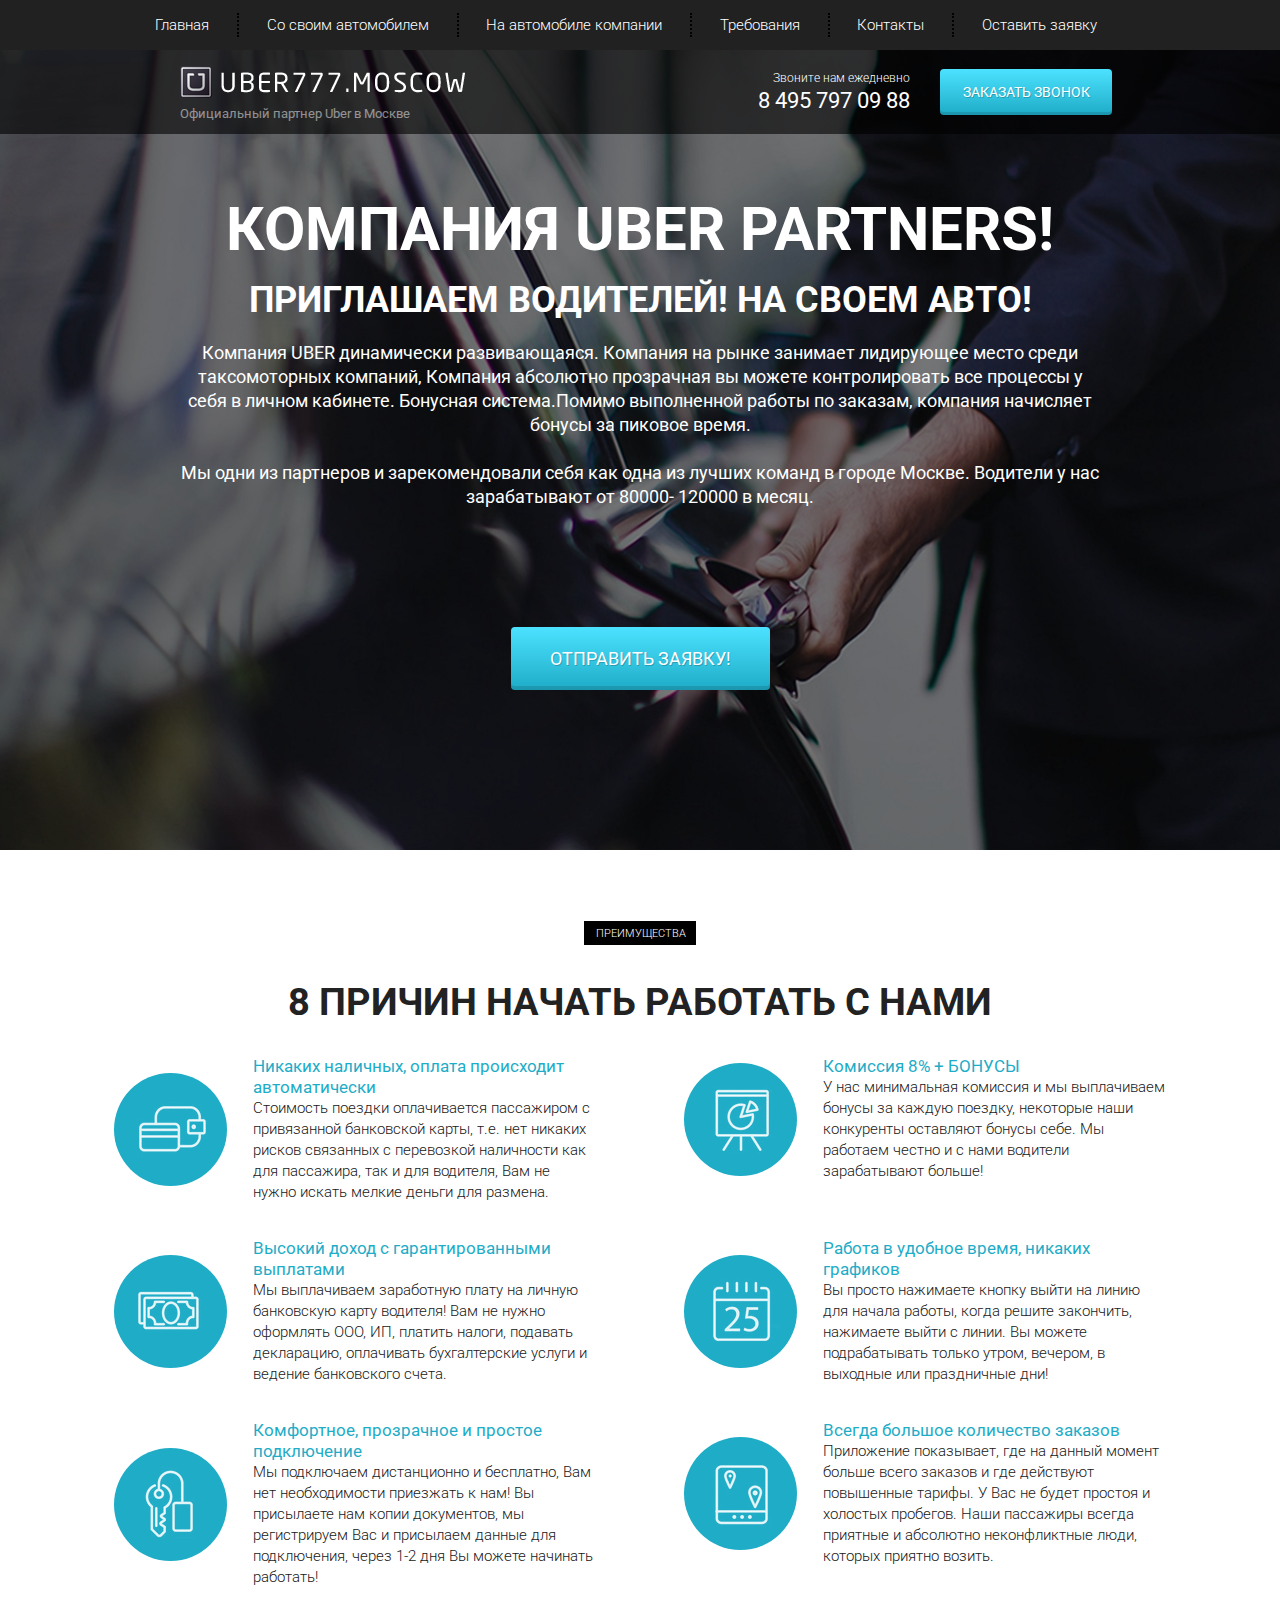
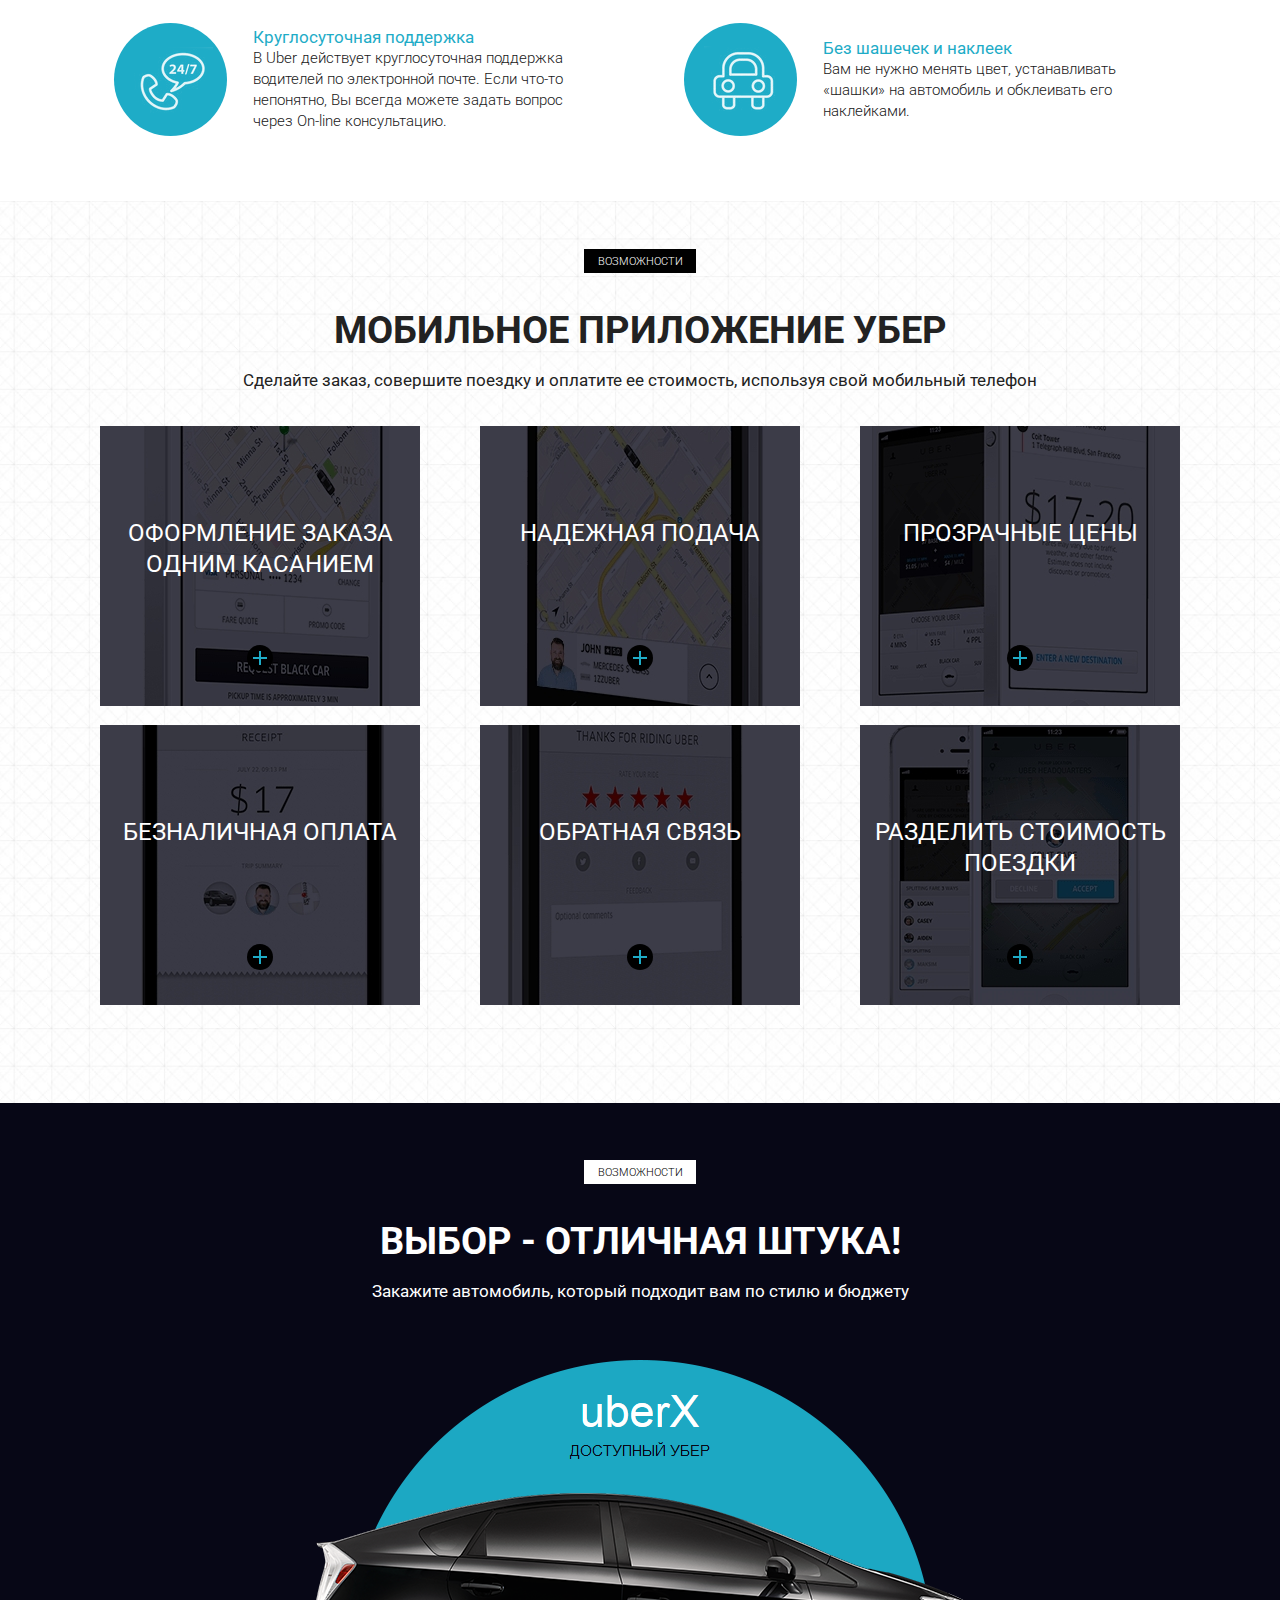
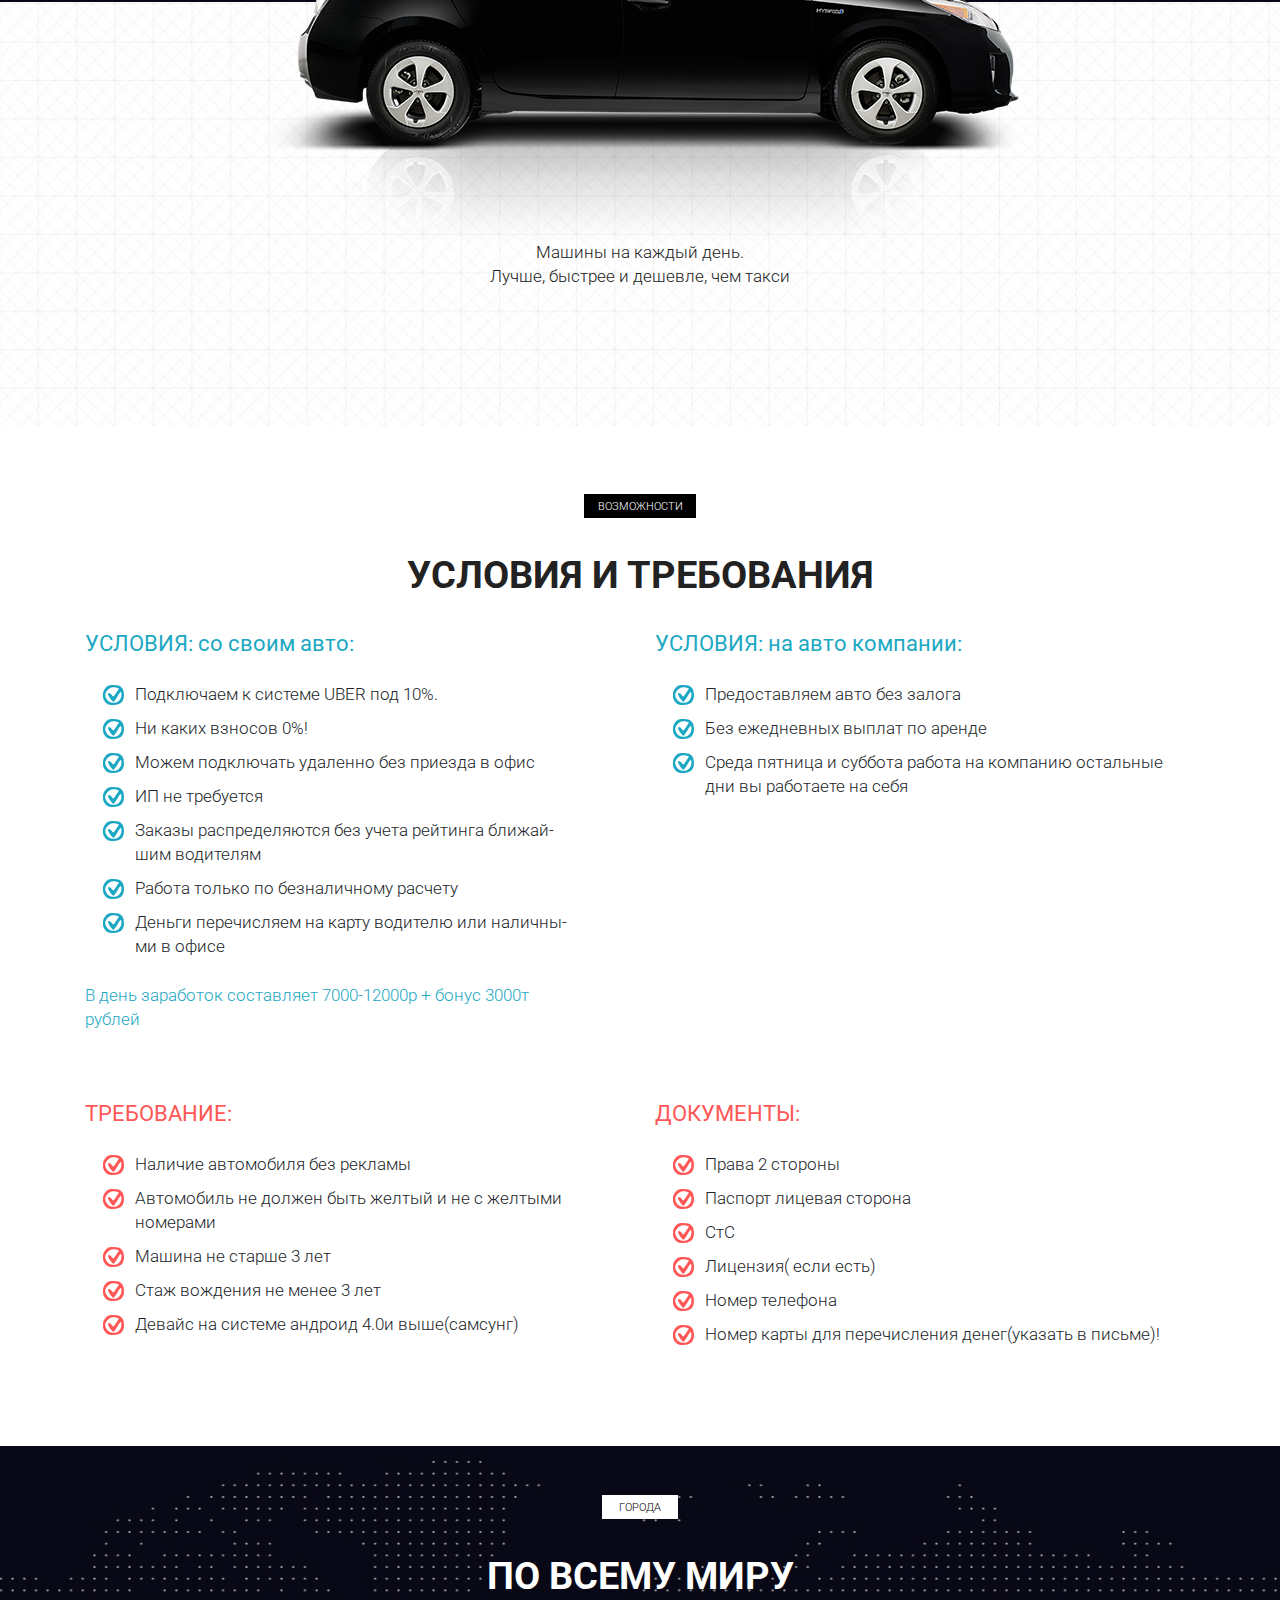
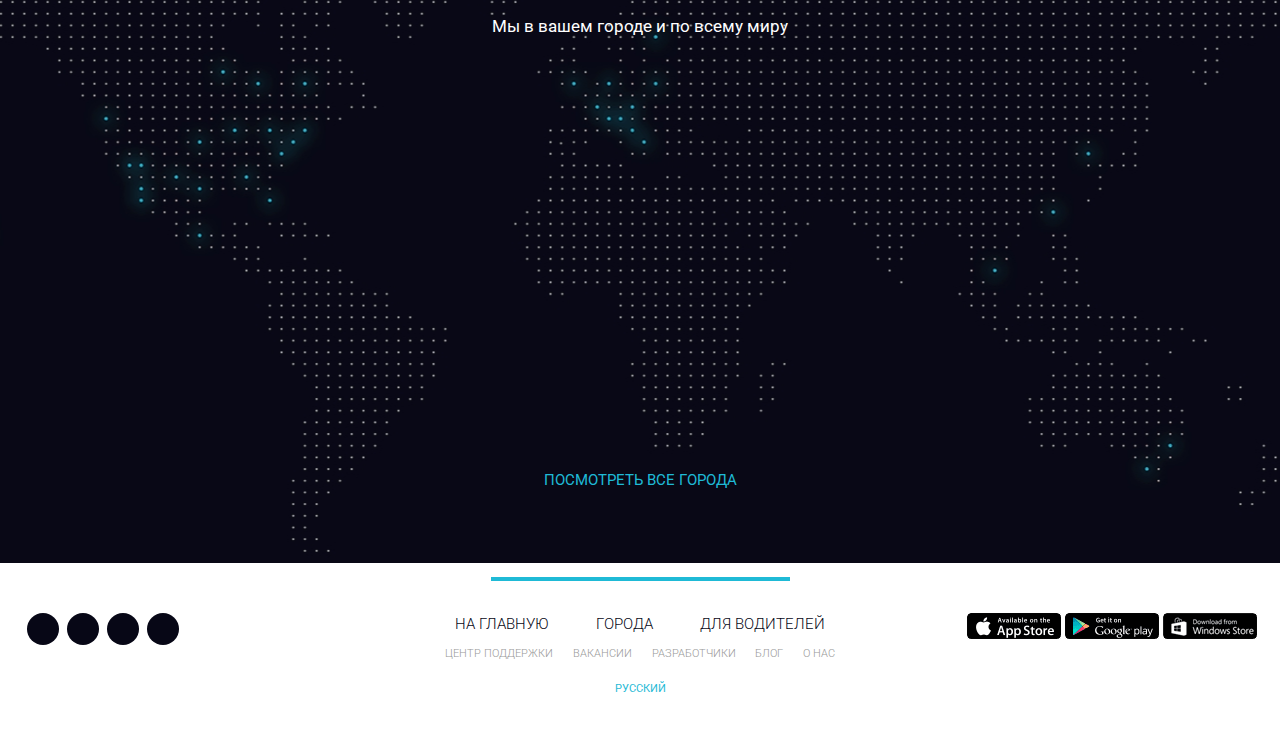
<file: pages/uber/index.html>
<!DOCTYPE html>
<html lang="ru">
<head>
    <meta charset="UTF-8">
    <meta name="viewport" content="width=device-width, initial-scale=1.0">
    <meta http-equiv="X-UA-Compatible" content="ie=edge">
    <title>Uber</title>
    <link rel="shortcut icon" href="icons/favicon.ico" type="image/x-icon">
    <link href="https://fonts.googleapis.com/css?family=Roboto:300,400,700&amp;subset=cyrillic-ext" rel="stylesheet">
    <link rel="stylesheet" href="css/bootstrap-reboot.min.css">
    <link rel="stylesheet" href="css/bootstrap-grid.min.css">
    <link rel="stylesheet" href="https://use.fontawesome.com/releases/v5.8.2/css/all.css" integrity="sha384-oS3vJWv+0UjzBfQzYUhtDYW+Pj2yciDJxpsK1OYPAYjqT085Qq/1cq5FLXAZQ7Ay" crossorigin="anonymous">
    <link rel="stylesheet" href="css/style.min.css">
</head>
<body>
    <header>
        <nav>
            <div class="container">
                <ul class="menu">
                    <li class="menu_item"><a href="#" class="menu_link">Главная</a></li>
                    <li class="menu_item"><a href="#require" class="menu_link">Со своим автомобилем</a></li>
                    <li class="menu_item"><a href="#require" class="menu_link">На автомобиле компании</a></li>
                    <li class="menu_item"><a href="#" class="menu_link">Требования</a></li>
                    <li class="menu_item"><a href="#" class="menu_link">Контакты</a></li>
                    <li class="menu_item"><a href="#" class="menu_link">Оставить заявку</a></li>
                </ul>
            </div>
            <div class="hamburger">
                <span></span>
                <span></span>
                <span></span>
            </div>
        </nav>
        <div class="subheader">
            <div class="container">
                <div class="row">
                    <div class="col-6 col-md-4 offset-md-1">
                        <a href="#" class="subheader_logo"><img src="icons/logo.png" alt="logo"></a>
                        <div class="subheader_official">Официальный партнер Uber в Москве</div>
                    </div>
    
                    <div class="xs-hidden col-md-3 offset-md-1 col-xl-2 offset-xl-2">
                        <div class="subheader_call">Звоните нам ежедневно</div>
                        <a href="tel:84957970988" class="subheader_phone">8 495 797 09 88</a>
                    </div>
    
                    <div class="col-6 col-md-3">
                        <a href="tel:84957970988" class="xs-visible subheader_phone">8 495 797 09 88</a>
                        <button class="subheader_btn">заказать звонок</button>
                    </div>
                </div>
            </div>
        </div>
    </header>

    <section class="promo">
        <div class="container">
            <div class="row">
                <div class="col-md-12 offset-md-0 col-lg-10 offset-lg-1">
                    <h1 class="promo_header">КОМПАНИЯ UBER PARTNERS!</h1>
                    <h2 class="promo_subheader">ПРИГЛАШАЕМ ВОДИТЕЛЕЙ! НА СВОЕМ АВТО!</h2>
                    <div class="promo_descr">
                        Компания UBER  динамически развивающаяся. Компания на рынке занимает лидирующее место среди
                        таксомоторных компаний, Компания абсолютно прозрачная вы можете контролировать все процессы у себя в личном кабинете. Бонуcная система.Помимо выполненной работы по заказам, компания начисляет бонусы за
                        пиковое время.
                        <br><br>
                        Мы одни из партнеров и зарекомендовали себя как одна из лучших команд в городе Москве.  Водители у нас
                        зарабатывают от 80000- 120000 в месяц.
                    </div>
                    <button class="promo_btn">ОТПРАВИТЬ ЗАЯВКУ!</button>
                </div>
            </div>
        </div>
    </section>

    <section class="reasons">
        <div class="container">
            <div class="label">преимущества</div>
            <h2 class="title">8 причин начать работать с нами</h2>
            <div class="row">
                <div class="col-md-6">
                    <div class="reasons_block">
                        <div class="reasons_round">
                            <img src="icons/reasons/reason_1.png" alt="reason">
                        </div>
                        <div class="reasons_descr">
                            <div class="reasons_subtitle">Никаких наличных, оплата происходит автоматически</div>
                            <div class="reasons_text">
                                Стоимость поездки оплачивается пассажиром с привязанной банковской карты, т.е. нет никаких рисков связанных с перевозкой наличности как для пассажира, так и для водителя, Вам не нужно искать мелкие деньги для размена.
                            </div>
                        </div>
                    </div>
                </div>
                <div class="col-md-6">
                    <div class="reasons_block">
                        <div class="reasons_round">
                            <img src="icons/reasons/reason_2.png" alt="reason">
                        </div>
                        <div class="reasons_descr">
                            <div class="reasons_subtitle">Комиссия 8% + БОНУСЫ</div>
                            <div class="reasons_text">
                                У нас минимальная комиссия и мы выплачиваем бонусы за каждую поездку, некоторые наши конкуренты оставляют бонусы себе. Мы работаем честно и с нами водители зарабатывают больше!
                            </div>
                        </div>
                    </div>
                </div>
                <div class="col-md-6">
                    <div class="reasons_block">
                        <div class="reasons_round">
                            <img src="icons/reasons/reason_3.png" alt="reason">
                        </div>
                        <div class="reasons_descr">
                            <div class="reasons_subtitle">Высокий доход с гарантированными выплатами</div>
                            <div class="reasons_text">
                                Мы выплачиваем заработную плату на личную банковскую карту водителя! Вам не нужно оформлять ООО, ИП, платить налоги, подавать декларацию, оплачивать бухгалтерские услуги и ведение банковского счета.
                            </div>
                        </div>
                    </div>
                </div>
                <div class="col-md-6">
                    <div class="reasons_block">
                        <div class="reasons_round">
                            <img src="icons/reasons/reason_4.png" alt="reason">
                        </div>
                        <div class="reasons_descr">
                            <div class="reasons_subtitle">Работа в удобное время, никаких графиков</div>
                            <div class="reasons_text">
                                Вы просто нажимаете кнопку выйти на линию для начала работы, когда решите закончить, нажимаете выйти с линии. Вы можете подрабатывать только утром, вечером, в выходные или праздничные дни!
                            </div>
                        </div>
                    </div>
                </div>
                <div class="col-md-6">
                    <div class="reasons_block">
                        <div class="reasons_round">
                            <img src="icons/reasons/reason_5.png" alt="reason">
                        </div>
                        <div class="reasons_descr">
                            <div class="reasons_subtitle">Комфортное, прозрачное и простое подключение</div>
                            <div class="reasons_text">
                                Мы подключаем дистанционно и бесплатно, Вам нет необходимости приезжать к нам! Вы присылаете нам копии документов, мы регистрируем Вас и присылаем данные для подключения, через 1-2 дня Вы можете начинать работать!
                            </div>
                        </div>
                    </div>
                </div>
                <div class="col-md-6">
                    <div class="reasons_block">
                        <div class="reasons_round">
                            <img src="icons/reasons/reason_6.png" alt="reason">
                        </div>
                        <div class="reasons_descr">
                            <div class="reasons_subtitle">Всегда большое количество заказов</div>
                            <div class="reasons_text">
                                Приложение показывает, где на данный момент больше всего заказов и где действуют повышенные тарифы. У Вас не будет простоя и холостых пробегов. Наши пассажиры всегда приятные и абсолютно неконфликтные люди, которых приятно возить.
                            </div>
                        </div>
                    </div>
                </div>
                <div class="col-md-6">
                    <div class="reasons_block">
                        <div class="reasons_round">
                            <img src="icons/reasons/reason_7.png" alt="reason">
                        </div>
                        <div class="reasons_descr">
                            <div class="reasons_subtitle">Круглосуточная поддержка</div>
                            <div class="reasons_text">
                                В Uber действует круглосуточная поддержка водителей по электронной почте. Если что-то непонятно, Вы всегда можете задать вопрос через On-line консультацию.
                            </div>
                        </div>
                    </div>
                </div>
                <div class="col-md-6">
                    <div class="reasons_block">
                        <div class="reasons_round">
                            <img src="icons/reasons/reason_8.png" alt="reason">
                        </div>
                        <div class="reasons_descr">
                            <div class="reasons_subtitle">Без шашечек и наклеек</div>
                            <div class="reasons_text">
                                Вам не нужно менять цвет, устанавливать «шашки» на автомобиль и обклеивать его наклейками.
                            </div>
                        </div>
                    </div>
                </div>
            </div>
        </div>
    </section>

    <section class="mobile">
        <div class="container">
            <div class="label">возможности</div>
            <h2 class="title">мобильное приложение убер</h2>
            <div class="subtitle">Сделайте заказ, совершите поездку и оплатите ее стоимость, используя свой мобильный телефон</div>

            <div class="row">
                <div class="col-md-6 col-lg-4">
                    <div class="mobile_item mobile_item_1">
                        <div class="mobile_item_subtitle">
                            оформление заказа одним касанием
                        </div>
                        <div class="mobile_item_plus"></div>
                    </div>
                </div>
                <div class="col-md-6 col-lg-4">
                    <div class="mobile_item mobile_item_2">
                        <div class="mobile_item_subtitle">
                            надежная подача
                        </div>
                        <div class="mobile_item_plus"></div>
                    </div>
                </div>
                <div class="col-md-6 col-lg-4">
                    <div class="mobile_item mobile_item_3">
                        <div class="mobile_item_subtitle">
                            прозрачные цены
                        </div>
                        <div class="mobile_item_plus"></div>
                    </div>
                </div>
                <div class="col-md-6 col-lg-4">
                    <div class="mobile_item mobile_item_4">
                        <div class="mobile_item_subtitle">
                            безналичная оплата
                        </div>
                        <div class="mobile_item_plus"></div>
                    </div>
                </div>
                <div class="col-md-6 col-lg-4">
                    <div class="mobile_item mobile_item_5">
                        <div class="mobile_item_subtitle">
                            обратная связь
                        </div>
                        <div class="mobile_item_plus"></div>
                    </div>
                </div>
                <div class="col-md-6 col-lg-4">
                    <div class="mobile_item mobile_item_6">
                        <div class="mobile_item_subtitle">
                            разделить стоимость поездки
                        </div>
                        <div class="mobile_item_plus"></div>
                    </div>
                </div>
            </div>
        </div>
    </section>

    <section class="choice">
        <div class="container">
            <div class="black"></div>
            <div class="label label_white">возможности</div>
            <h2 class="title title_white hidden-320">Выбор - отличная штука!</h2>
            <div class="subtitle subtitle_white hidden-320">Закажите автомобиль, который подходит вам по стилю и бюджету</div>

            <img src="img/car.png" alt="uber car" class="choice_img">
            <div class="choice_descr">
                Машины на каждый день.<br>
                Лучше, быстрее и дешевле, чем такси
            </div>
        </div>
    </section>

    <section class="require" id="require">
        <div class="container">
            <div class="label">возможности</div>
            <h2 class="title">условия и требования</h2>
        <div class="row">
            <div class="col-md-6">
                <div class="require_block">
                    <div class="require_title">
                        УСЛОВИЯ: со своим авто:
                    </div>
                    <ul class="require_list">
                        <li>Подключаем к системе UBER  под 10%.</li>
                        <li>
                            Ни каких взносов  0%!
                        </li>
                        <li>
                            Можем подключать удаленно без приезда в офис
                        </li>
                        <li>
                            ИП не требуется
                        </li>
                        <li>
                            Заказы распределяются без учета рейтинга ближай-<br>шим водителям
                        </li>
                        <li>
                            Работа только по безналичному расчету
                        </li>
                        <li>
                            Деньги перечисляем на карту водителю или наличны-<br>ми в офисе
                        </li>
                    </ul>
                    <div class="require_descr">
                        В день заработок составляет 7000-12000р + бонус 3000т<br> рублей
                    </div>
                </div>
            </div>
            <div class="col-md-6">
                <div class="require_block">
                    <div class="require_title">
                        УСЛОВИЯ: на авто компании:
                    </div>
                    <ul class="require_list">
                        <li>
                            Предоставляем авто без залога
                        </li>
                        <li>
                            Без ежедневных выплат по аренде
                        </li>
                        <li>
                            Среда пятница и суббота работа на компанию остальные дни вы работаете на себя
                        </li>
                    </ul>
                </div>
            </div>
            <div class="col-md-6">
                <div class="require_block require_block_nmb warning">
                    <div class="require_title">
                        ТРЕБОВАНИЕ:
                    </div>
                    <ul class="require_list">
                        <li>
                            Наличие автомобиля без рекламы
                        </li>
                        <li>
                            Автомобиль не должен быть желтый и не с желтыми номерами
                        </li>
                        <li>
                            Машина не старше 3 лет
                        </li>
                        <li>
                            Стаж вождения не менее 3 лет
                        </li>
                        <li>
                            Девайс на системе андроид 4.0и выше(самсунг)
                        </li>
                    </ul>
                </div>
            </div>
            <div class="col-md-6">
                <div class="require_block require_block_nmb warning">
                    <div class="require_title">
                        ДОКУМЕНТЫ:
                    </div>
                    <ul class="require_list">
                        <li>
                            Права 2 стороны
                        </li>
                        <li>
                            Паспорт лицевая сторона
                        </li>
                        <li>
                            СтС
                        </li>
                        <li>
                            Лицензия( если есть)
                        </li>
                        <li>
                            Номер телефона
                        </li>
                        <li>
                            Номер карты для перечисления денег(указать в письме)!
                        </li>
                    </ul>
                </div>
            </div>
        </div>
        </div>
    </section>

    <section class="world">
        <div class="container">
            <div class="label label_white label_min">города</div>
            <h2 class="title title_white">По всему миру</h2>
            <div class="subtitle subtitle_white">Мы в вашем городе и по всему миру</div>

            <a href="#" class="world_link">посмотреть все города</a>
        </div>
    </section>

    <footer>
        <div class="footer_divider"></div>
        <div class="footer_wrapper">

            <div>
                <div class="footer_social">
                    <a href="#" class="footer_social_item">
                        <i class="fab fa-facebook-f"></i>
                    </a>
                    <a href="#" class="footer_social_item">
                        <i class="fab fa-twitter"></i>
                    </a>
                    <a href="#" class="footer_social_item">
                        <i class="fab fa-linkedin"></i>
                    </a>
                    <a href="#" class="footer_social_item">
                        <i class="fab fa-instagram"></i>
                    </a>
                </div>
            </div>
            <div>
                <div class="footer_links">
                    <div class="footer_links_main">
                        <a href="#">на главную</a>
                        <a href="#">города</a>
                        <a href="#">для водителей</a>
                    </div>
                    <div class="footer_links_sub">
                        <a href="#">центр поддержки</a>
                        <a href="#">вакансии</a>
                        <a href="#">разработчики</a>
                        <a href="#">блог</a>
                        <a href="#">о нас</a>
                    </div>
                    <a href="#" class="footer_links_lang">Русский</a>
                </div>
            </div>
            <div>
                <div class="footer_mobile">
                    <a href="#">
                        <img src="img/app_store.png" alt="App Store">
                    </a>
                    <a href="#">
                        <img src="img/google_play.png" alt="Google play">
                    </a>
                    <a href="#">
                        <img src="img/windows_store.png" alt="Windows store">
                    </a>
                </div>
            </div>
        </div>
    </footer>

    <script src="js/script.js"></script>
</body>
</html>
</file>
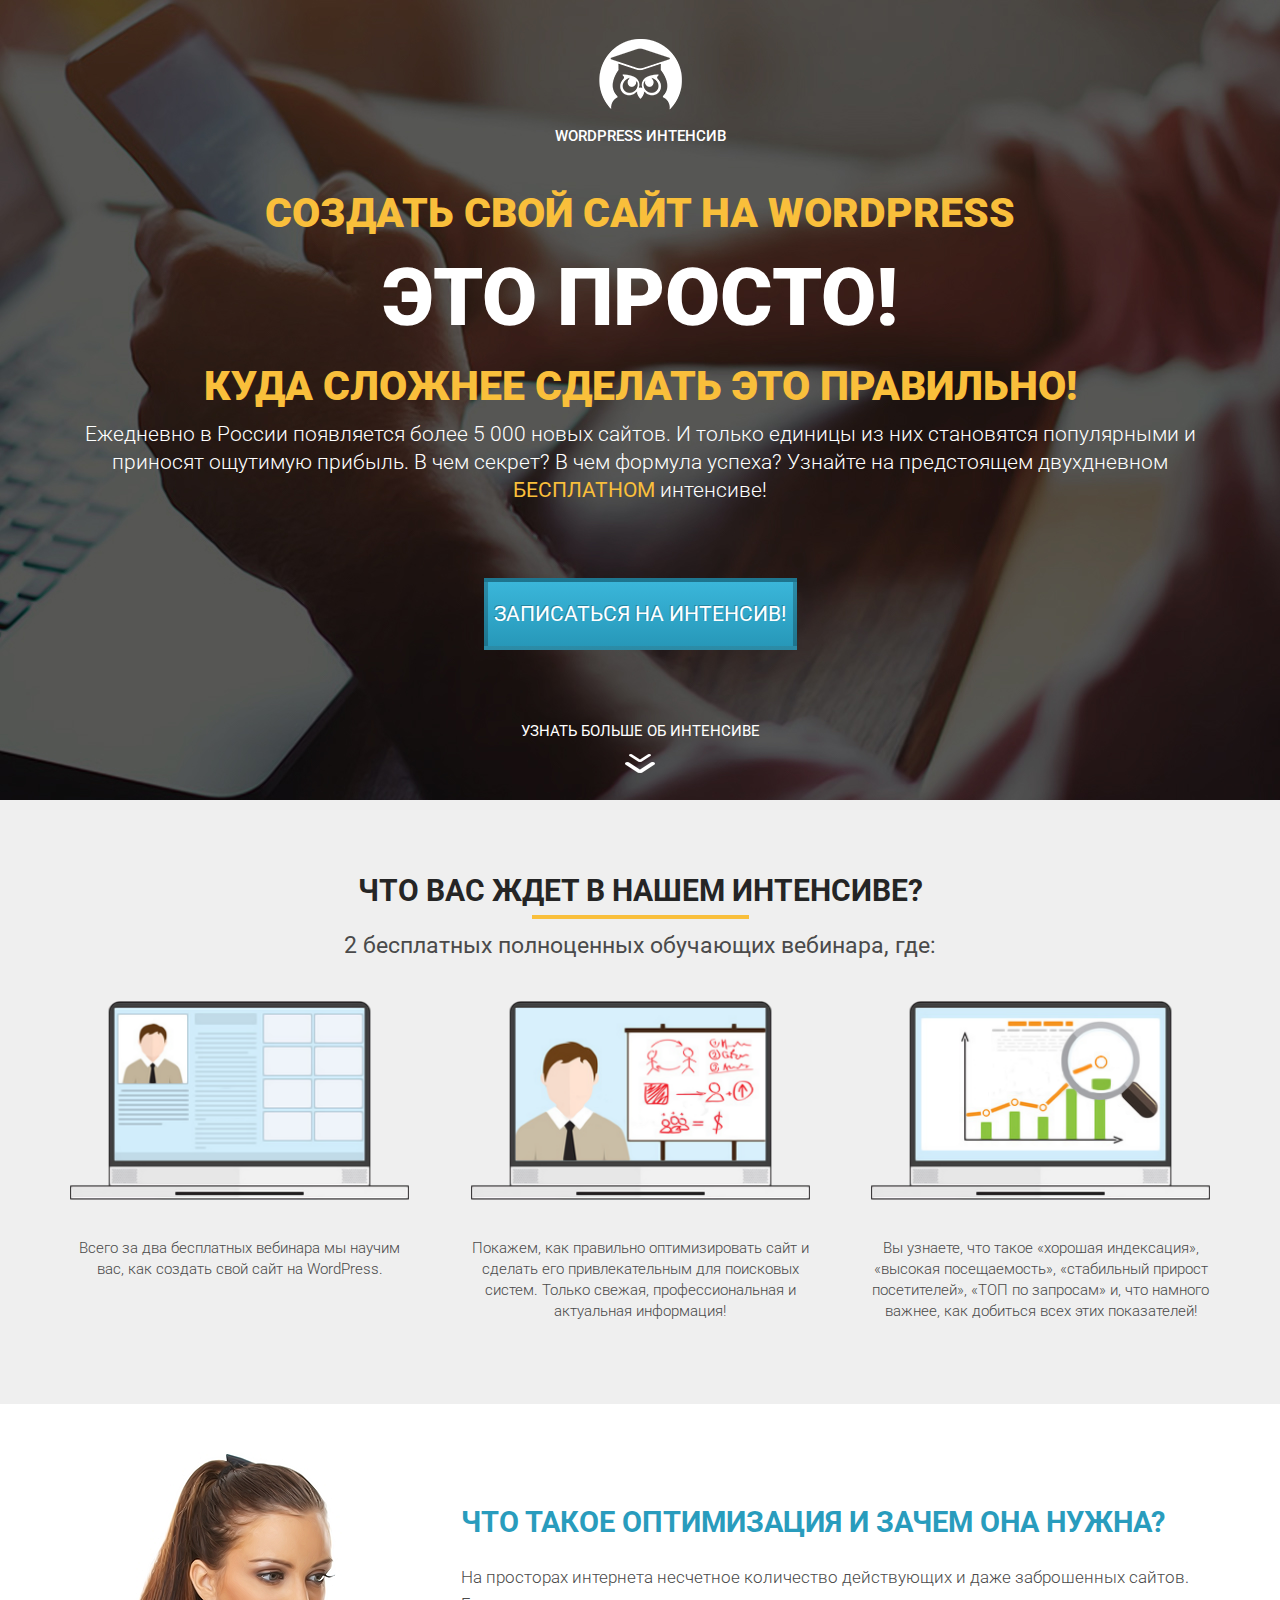
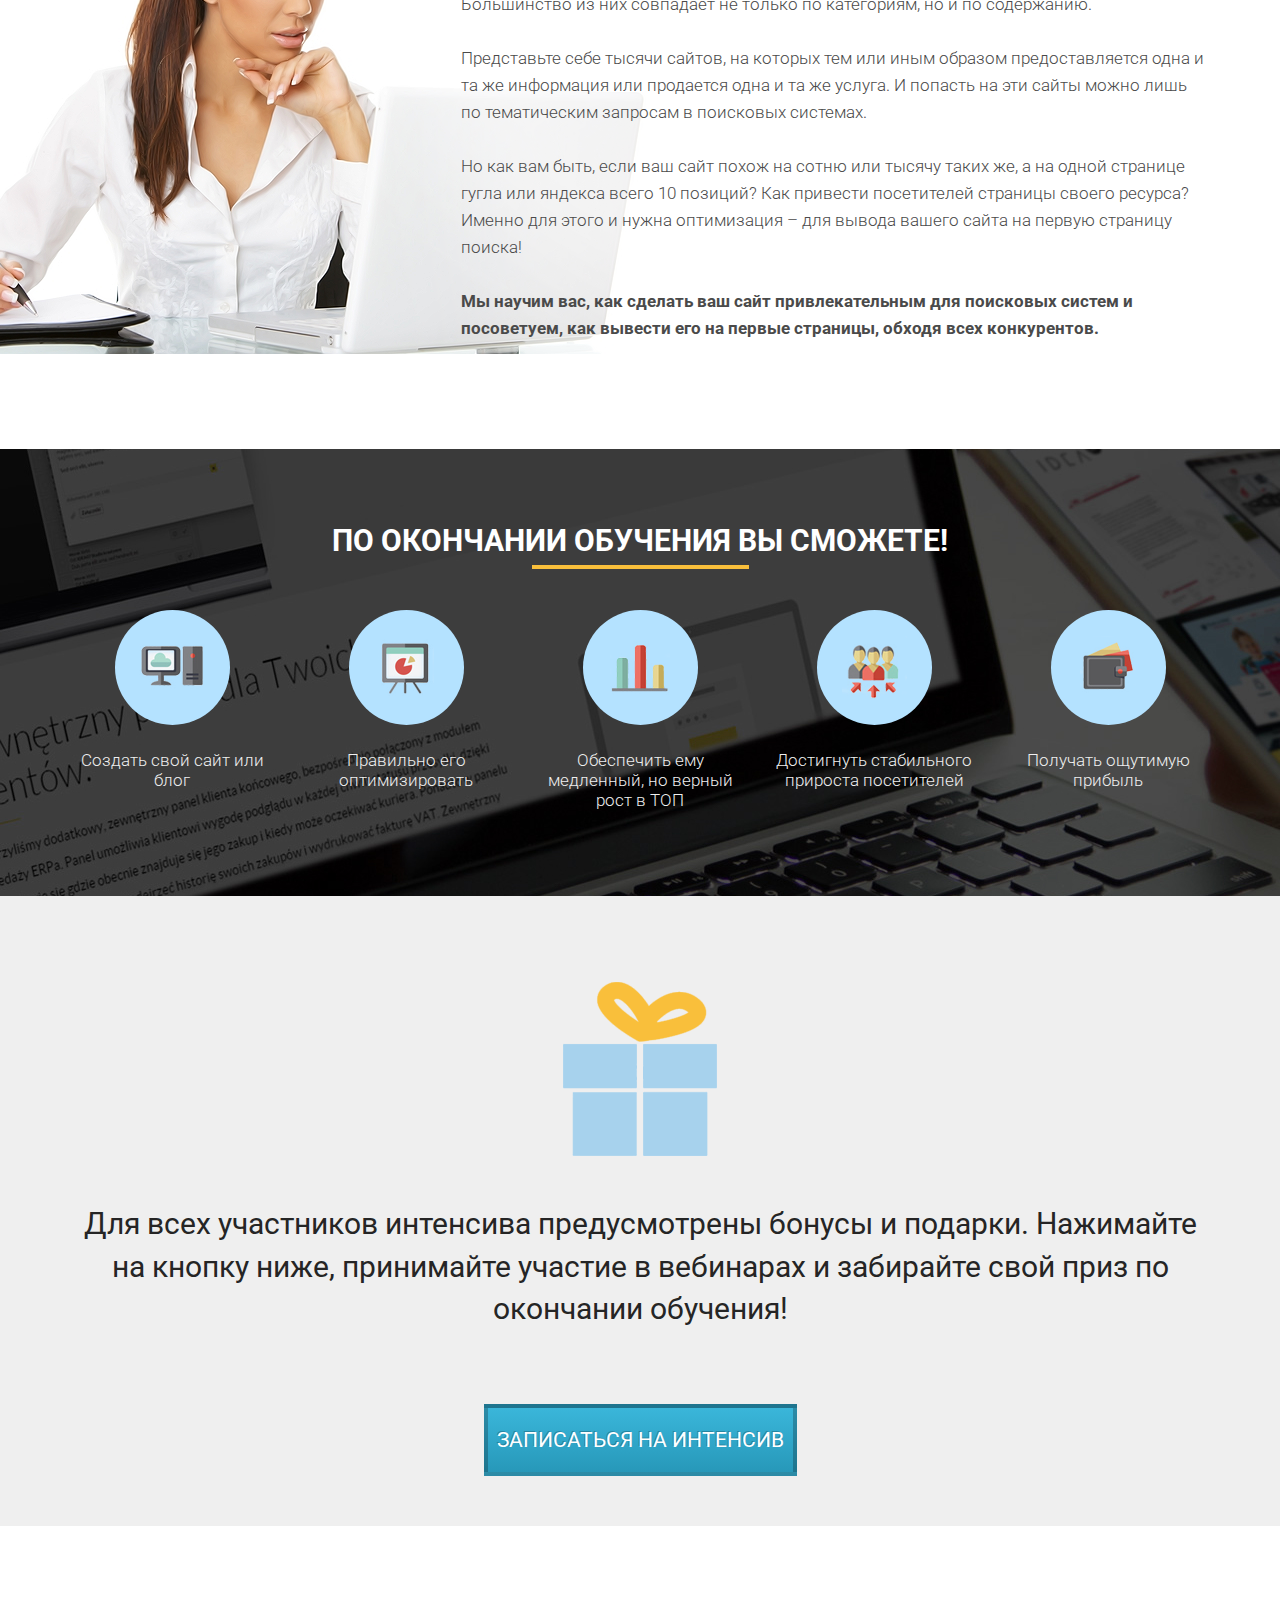
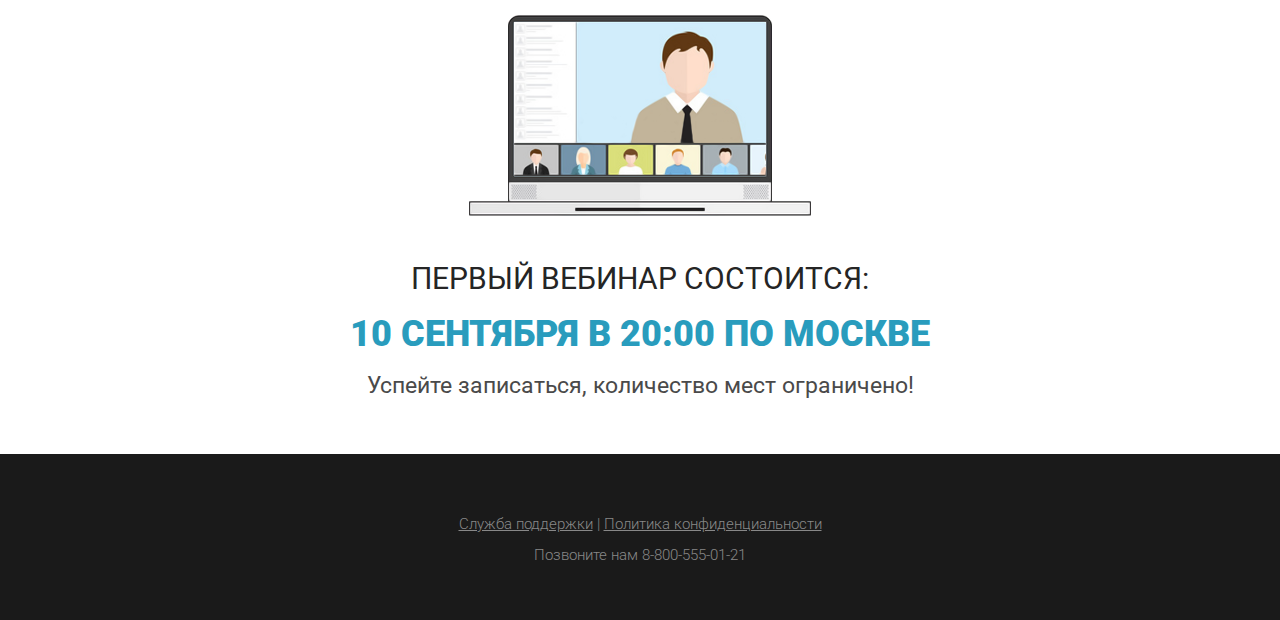
<file: pages/wordpress/index.html>
<!DOCTYPE html>
<html lang="ru">
<head>
  <meta charset="UTF-8">
  <meta name="viewport" content="width=device-width, initial-scale=1.0">
  <title>Wordpress интенсив</title>
  <link rel="stylesheet" href="css/normalize.css">
  <link rel="preconnect" href="https://fonts.gstatic.com">
  <link href="https://fonts.googleapis.com/css2?family=Roboto:wght@100;300;400;700;900&display=swap" rel="stylesheet">
  <link rel="stylesheet" href="css/style.css">
</head>
<body>
  <section class="promo">
    <div class="container">
      <div class="logo">
        <img src="icons/topicon.png" alt="logo" class="logo_img">
        <div class="logo_text">WordPress интенсив</div>
      </div>
      
      <h1 class="title">Создать свой сайт на WordPress </h1>
      <div class="simple">
      <h2 class="title_big">это просто!</h2>
      <div class="line"></div>
      </div>
      <h2 class="title">Куда сложнее сделать это правильно!</h2>

      <div class="promo_text">
        Ежедневно в России появляется более 5 000 новых сайтов.
И только единицы из них становятся популярными и приносят ощутимую прибыль. В чем секрет? В чем формула успеха? Узнайте на предстоящем двухдневном <span>БЕСПЛАТНОМ</span> интенсиве!

      </div>
      
      <button class="promo_btn">Записаться на интенсив!</button>

      <div class="more">
        <div class="more_text">Узнать больше об интенсиве</div>
        <img src="icons/more.png" alt="down" class="more_img">
      </div>
    </div>
  </section>

  <section class="waiting">
    <div class="container">
      <h2 class="waiting_header">Что вас ждет в нашем интенсиве?</h2>
      <div class="waiting_divider"></div>
      <div class="waiting_subheader">2 бесплатных полноценных обучающих вебинара, где:</div>

      <div class="waiting_wrapper">
        <div class="waiting_item">
          <img src="img/intensive1.png" alt="1" class="waiting_img">
          <div class="waiting_descr">Всего за два бесплатных вебинара мы научим вас, как создать свой сайт на WordPress. </div>
        </div>
        <div class="waiting_item">
          <img src="img/intensive2.png" alt="2" class="waiting_img">
          <div class="waiting_descr">Покажем, как правильно оптимизировать сайт и сделать его привлекательным для поисковых систем. Только свежая, профессиональная и 
            актуальная информация!</div>
        </div>
        <div class="waiting_item">
          <img src="img/intensive3.png" alt="3" class="waiting_img">
          <div class="waiting_descr">Вы узнаете, что такое «хорошая индексация»,
            «высокая посещаемость», «стабильный прирост посетителей», «ТОП по запросам» и, что намного важнее, как добиться всех этих показателей!</div>
        </div>
      </div>
    </div>
  </section>

  <section class="optimization">
    <div class="container">
      <h2 class="optimization_header">Что такое оптимизация и зачем она нужна?</h2>
      <div class="optimization_text">
        На просторах интернета несчетное количество действующих и даже заброшенных сайтов. Большинство из них совпадает не только по категориям, но и по содержанию. 
        <br><br>
        Представьте себе тысячи сайтов, на которых тем или иным образом предоставляется одна и та же информация или продается одна и та же услуга. И попасть на эти сайты можно лишь по тематическим запросам в поисковых системах. 
        <br><br>
        Но как вам быть, если ваш сайт похож на сотню или тысячу таких же, а на одной странице гугла или яндекса всего 10 позиций? Как привести посетителей страницы своего ресурса? Именно для этого и нужна оптимизация – для вывода вашего сайта на первую страницу поиска! 
        <br><br>
        <span>Мы научим вас, как сделать ваш сайт привлекательным для поисковых систем и посоветуем, как вывести его на первые страницы, обходя всех конкурентов.</span>
      </div>
      <img src="img/optimization.png" alt="" class="optimization_img">
    </div>
  </section>

  <section class="finish">
    <div class="container">
      <h2 class="finish_header">По окончании обучения Вы сможете!</h2>
      <div class="finish_divider"></div>

      <div class="finish_wrapper">
        <div class="finish_item">
          <div class="finish_round">
            <img src="icons/finish/fin1.png" alt="1" class="finish_icon">
          </div>
          <div class="finish_descr">Создать свой сайт или блог</div>
        </div>
        <div class="finish_item">
          <div class="finish_round">
            <img src="icons/finish/fin2.png" alt="2" class="finish_icon">
          </div>
          <div class="finish_descr">Правильно его оптимизировать</div>
        </div>
        <div class="finish_item">
          <div class="finish_round">
            <img src="icons/finish/fin3.png" alt="3" class="finish_icon">
          </div>
          <div class="finish_descr">Обеспечить ему медленный, но верный рост в ТОП</div>
        </div>
        <div class="finish_item">
          <div class="finish_round">
            <img src="icons/finish/fin4.png" alt="4" class="finish_icon">
          </div>
          <div class="finish_descr">Достигнуть стабильного прироста посетителей</div>
        </div>
        <div class="finish_item">
          <div class="finish_round">
            <img src="icons/finish/fin5.png" alt="5" class="finish_icon">
          </div>
          <div class="finish_descr">Получать ощутимую прибыль</div>
        </div>
      </div>
    </div>
  </section>

  <section class="gift">
    <div class="container">
      <img src="icons/gift.png" alt="gift" class="gift_icon">
      <div class="gift_text">
        Для всех участников интенсива предусмотрены бонусы и подарки. Нажимайте на кнопку ниже, принимайте участие в вебинарах и забирайте свой приз по окончании обучения!
      </div>
      <button class="promo_btn">Записаться на интенсив</button>
    </div>
  </section>

  <section class="webinar">
    <div class="container">
      <img src="img/first_webinar/webinar.png" alt="" class="web_img">
      <div class="webinar_first">Первый вебинар состоится:</div>
      <div class="webinar_time">10 сентября в 20:00 по Москве</div>
      <div class="webinar_text">Успейте записаться, количество мест ограничено!</div>
    </div>
  </section>

  <footer>
    <div class="container">
      <div class="footer_links">
        <a href="">Служба поддержки</a> <span>|</span> <a href="">Политика конфиденциальности</a>
      </div>
      <div class="footer_phone">Позвоните нам 8-800-555-01-21</div>
    </div>
  </footer>

</body>
</html>
</file>
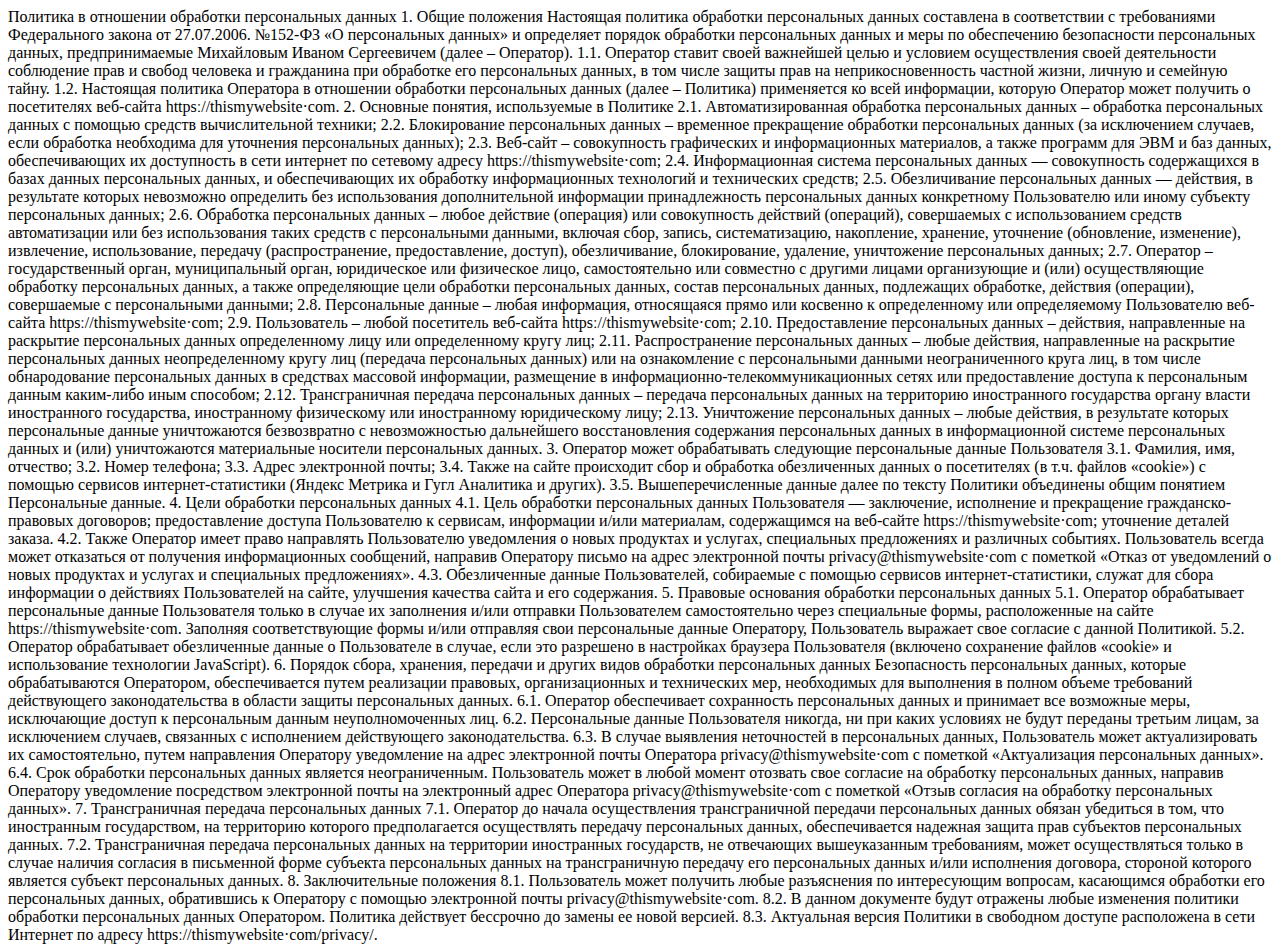
<file: policy.html>
<!DOCTYPE html><html lang="en"><head><meta charset="UTF-8"><meta name="viewport" content="width=device-width,initial-scale=1"><title>Policy</title></head><body>Политика в отношении обработки персональных данных 1. Общие положения Настоящая политика обработки персональных данных составлена в соответствии с требованиями Федерального закона от 27.07.2006. №152-ФЗ «О персональных данных» и определяет порядок обработки персональных данных и меры по обеспечению безопасности персональных данных, предпринимаемые Михайловым Иваном Сергеевичем (далее – Оператор). 1.1. Оператор ставит своей важнейшей целью и условием осуществления своей деятельности соблюдение прав и свобод человека и гражданина при обработке его персональных данных, в том числе защиты прав на неприкосновенность частной жизни, личную и семейную тайну. 1.2. Настоящая политика Оператора в отношении обработки персональных данных (далее – Политика) применяется ко всей информации, которую Оператор может получить о посетителях веб-сайта httpsː//thismywebsite·com. 2. Основные понятия, используемые в Политике 2.1. Автоматизированная обработка персональных данных – обработка персональных данных с помощью средств вычислительной техники; 2.2. Блокирование персональных данных – временное прекращение обработки персональных данных (за исключением случаев, если обработка необходима для уточнения персональных данных); 2.3. Веб-сайт – совокупность графических и информационных материалов, а также программ для ЭВМ и баз данных, обеспечивающих их доступность в сети интернет по сетевому адресу httpsː//thismywebsite·com; 2.4. Информационная система персональных данных — совокупность содержащихся в базах данных персональных данных, и обеспечивающих их обработку информационных технологий и технических средств; 2.5. Обезличивание персональных данных — действия, в результате которых невозможно определить без использования дополнительной информации принадлежность персональных данных конкретному Пользователю или иному субъекту персональных данных; 2.6. Обработка персональных данных – любое действие (операция) или совокупность действий (операций), совершаемых с использованием средств автоматизации или без использования таких средств с персональными данными, включая сбор, запись, систематизацию, накопление, хранение, уточнение (обновление, изменение), извлечение, использование, передачу (распространение, предоставление, доступ), обезличивание, блокирование, удаление, уничтожение персональных данных; 2.7. Оператор – государственный орган, муниципальный орган, юридическое или физическое лицо, самостоятельно или совместно с другими лицами организующие и (или) осуществляющие обработку персональных данных, а также определяющие цели обработки персональных данных, состав персональных данных, подлежащих обработке, действия (операции), совершаемые с персональными данными; 2.8. Персональные данные – любая информация, относящаяся прямо или косвенно к определенному или определяемому Пользователю веб-сайта httpsː//thismywebsite·com; 2.9. Пользователь – любой посетитель веб-сайта httpsː//thismywebsite·com; 2.10. Предоставление персональных данных – действия, направленные на раскрытие персональных данных определенному лицу или определенному кругу лиц; 2.11. Распространение персональных данных – любые действия, направленные на раскрытие персональных данных неопределенному кругу лиц (передача персональных данных) или на ознакомление с персональными данными неограниченного круга лиц, в том числе обнародование персональных данных в средствах массовой информации, размещение в информационно-телекоммуникационных сетях или предоставление доступа к персональным данным каким-либо иным способом; 2.12. Трансграничная передача персональных данных – передача персональных данных на территорию иностранного государства органу власти иностранного государства, иностранному физическому или иностранному юридическому лицу; 2.13. Уничтожение персональных данных – любые действия, в результате которых персональные данные уничтожаются безвозвратно с невозможностью дальнейшего восстановления содержания персональных данных в информационной системе персональных данных и (или) уничтожаются материальные носители персональных данных. 3. Оператор может обрабатывать следующие персональные данные Пользователя 3.1. Фамилия, имя, отчество; 3.2. Номер телефона; 3.3. Адрес электронной почты; 3.4. Также на сайте происходит сбор и обработка обезличенных данных о посетителях (в т.ч. файлов «cookie») с помощью сервисов интернет-статистики (Яндекс Метрика и Гугл Аналитика и других). 3.5. Вышеперечисленные данные далее по тексту Политики объединены общим понятием Персональные данные. 4. Цели обработки персональных данных 4.1. Цель обработки персональных данных Пользователя — заключение, исполнение и прекращение гражданско-правовых договоров; предоставление доступа Пользователю к сервисам, информации и/или материалам, содержащимся на веб-сайте httpsː//thismywebsite·com; уточнение деталей заказа. 4.2. Также Оператор имеет право направлять Пользователю уведомления о новых продуктах и услугах, специальных предложениях и различных событиях. Пользователь всегда может отказаться от получения информационных сообщений, направив Оператору письмо на адрес электронной почты privacy@thismywebsite·com с пометкой «Отказ от уведомлений о новых продуктах и услугах и специальных предложениях». 4.3. Обезличенные данные Пользователей, собираемые с помощью сервисов интернет-статистики, служат для сбора информации о действиях Пользователей на сайте, улучшения качества сайта и его содержания. 5. Правовые основания обработки персональных данных 5.1. Оператор обрабатывает персональные данные Пользователя только в случае их заполнения и/или отправки Пользователем самостоятельно через специальные формы, расположенные на сайте httpsː//thismywebsite·com. Заполняя соответствующие формы и/или отправляя свои персональные данные Оператору, Пользователь выражает свое согласие с данной Политикой. 5.2. Оператор обрабатывает обезличенные данные о Пользователе в случае, если это разрешено в настройках браузера Пользователя (включено сохранение файлов «cookie» и использование технологии JavaScript). 6. Порядок сбора, хранения, передачи и других видов обработки персональных данных Безопасность персональных данных, которые обрабатываются Оператором, обеспечивается путем реализации правовых, организационных и технических мер, необходимых для выполнения в полном объеме требований действующего законодательства в области защиты персональных данных. 6.1. Оператор обеспечивает сохранность персональных данных и принимает все возможные меры, исключающие доступ к персональным данным неуполномоченных лиц. 6.2. Персональные данные Пользователя никогда, ни при каких условиях не будут переданы третьим лицам, за исключением случаев, связанных с исполнением действующего законодательства. 6.3. В случае выявления неточностей в персональных данных, Пользователь может актуализировать их самостоятельно, путем направления Оператору уведомление на адрес электронной почты Оператора privacy@thismywebsite·com с пометкой «Актуализация персональных данных». 6.4. Срок обработки персональных данных является неограниченным. Пользователь может в любой момент отозвать свое согласие на обработку персональных данных, направив Оператору уведомление посредством электронной почты на электронный адрес Оператора privacy@thismywebsite·com с пометкой «Отзыв согласия на обработку персональных данных». 7. Трансграничная передача персональных данных 7.1. Оператор до начала осуществления трансграничной передачи персональных данных обязан убедиться в том, что иностранным государством, на территорию которого предполагается осуществлять передачу персональных данных, обеспечивается надежная защита прав субъектов персональных данных. 7.2. Трансграничная передача персональных данных на территории иностранных государств, не отвечающих вышеуказанным требованиям, может осуществляться только в случае наличия согласия в письменной форме субъекта персональных данных на трансграничную передачу его персональных данных и/или исполнения договора, стороной которого является субъект персональных данных. 8. Заключительные положения 8.1. Пользователь может получить любые разъяснения по интересующим вопросам, касающимся обработки его персональных данных, обратившись к Оператору с помощью электронной почты privacy@thismywebsite·com. 8.2. В данном документе будут отражены любые изменения политики обработки персональных данных Оператором. Политика действует бессрочно до замены ее новой версией. 8.3. Актуальная версия Политики в свободном доступе расположена в сети Интернет по адресу httpsː//thismywebsite·com/privacy/.</body></html>
</file>
<file: pages/wordpress/css/style.css>
* {
  box-sizing: border-box;
  margin: 0;
  padding: 0;
}

html {
  font-family: 'Roboto', sans-serif;
}

.container {
  width: 1140px;
  margin: 0 auto;
  position: relative;
}
.promo {
  height: 800px;
  background: url('../img/bg/bgtop.jpg') center center/cover no-repeat;
  padding: 39px 0 62px 0;
}

.logo .logo_img {
  display: block;
  margin: 0 auto;
}

.logo .logo_text {
    font-size: 15px;
    font-family: "Roboto";
    color: rgb(255, 255, 255);
    text-transform: uppercase;
    line-height: 1.6;
    text-align: center;
    font-weight: 500;
    margin-top: 14px;
}

h1 {
  margin-top: 53px;
}

h2.title {
  margin-top: 30px;
}

.title {
  font-size: 41px;
  font-weight: 900;
  color: rgb(249, 191, 59);
  text-transform: uppercase;
  line-height: 0.585;
  text-align: center;
}

.simple .title_big {
    font-size: 80px;
    font-weight: 900;
    color: rgb(255, 255, 255);
    text-transform: uppercase;
    text-align: center;
    margin-top: 21px;
}

.promo .promo_text {
  margin-top: 23px;
  font-size: 21px;
  font-weight: 300;
  color: rgb(255, 255, 255);
  line-height: 1.333;
  text-align: center;
  padding: 0 13px;
}

.promo .promo_text span {
  color: #f9bf3b;
  font-weight: 400;
}

.promo .promo_btn, .gift .promo_btn {
  display: block;
  margin: 0 auto;
  margin-top: 73px;
  width: 313px;
  height: 72px;
  box-shadow: inset 0 0 0 rgba(0, 0, 0, 0.18);
  border: 4px solid rgba(0, 0, 0, 0.23);
  background-image: linear-gradient(to top, #2798b9 0%, #3ab6da 100%);
  font-size: 21px;
  color: rgb(255, 255, 255);
  text-transform: uppercase;
  line-height: 24px;
  text-align: center;
  text-shadow: -0.707px -0.707px 0px rgba(0, 0, 0, 0.22);
  cursor: pointer;
  outline: none;
}

.more {
  margin-top: 73px;
}

.more .more_text {
    font-size: 15px;
    font-weight: 400;
    color: rgb(255, 255, 255);
    text-transform: uppercase;
    text-align: center;
}

.more .more_img {
  display: block;
  margin: 0 auto;
  margin-top: 13px;
}

.waiting {
  min-height: 604px;
  background-color: #efefef;
  padding: 85px 0 75px 0;
}

.waiting .waiting_header, .finish .finish_header {
  font-size: 30px;
  color: rgb(37, 37, 37);
  text-transform: uppercase;
  line-height: 0.4;
  text-align: center;
}

.finish .finish_header {
  color: #fff;
}

.waiting .waiting_divider, .finish .finish_divider{
  background-color: rgb(249, 191, 59);
  margin: 0 auto;
  width: 217px;
  height: 4px;
  margin-top: 18px;
}

.waiting .waiting_subheader {
  margin-top: 17px;
  font-size: 23px;

  color: rgb(74, 74, 74);
  line-height: 0.87;
  text-align: center;
}

.waiting .waiting_wrapper {
  display: flex;
  justify-content: space-between;
  margin-top: 45px;
}

.waiting .waiting_wrapper .waiting_item {
  width: 339px;
  text-align: center;
}
.waiting .waiting_wrapper .waiting_item .waiting_img {
  width: 100%;
}

.waiting .waiting_wrapper .waiting_item .waiting_descr {
  margin-top: 33px;
  font-size: 15px;
  color: rgb(74, 74, 74);
  line-height: 1.4;
  text-align: center;
  font-weight: 300;
}

.optimization {
  min-height: 550px;
  padding: 102px 0 107px 0;
}

.optimization .optimization_header {
  margin-left: 391px;
  font-size: 29px;
  font-family: "Roboto";
  color: rgb(41, 156, 189);
  text-transform: uppercase;
}

.optimization .optimization_text {
  margin-top: 25px;
  margin-left: 391px;
  font-size: 17px;
  color: rgb(74, 74, 74);
  line-height: 1.588;
  font-weight: 300;
}

.optimization .optimization_text span {
  font-weight: 700;
}
.optimization .optimization_img {
  position: absolute;
  top: -54px;
  left: -240px;
  z-index: -1;
}

.finish {
  min-height: 447px;
  padding: 86px 0 79px 0;
  background: url('../img/bg/bg2.jpg') center center/cover no-repeat;
}

.finish .finish_wrapper {
  margin-top: 41px;
  display: flex;
  justify-content: space-between;
}
.finish .finish_wrapper .finish_item {
  width: 204px;
}
.finish .finish_wrapper .finish_item .finish_round {
  display: flex;
  justify-content: center;
  align-items: center;
  margin: 0 auto;
  width: 115px;
  height: 115px;
  background-color: #b4e2ff;
  border-radius: 100%;
}

.finish .finish_wrapper .finish_item .finish_descr {
  margin-top: 25px;
  text-align: center;
  font-size: 17px;
  font-weight: 300;
  color: rgb(239, 239, 239);
  line-height: 1.176;
}

.gift {
  min-height: 630px;
  background-color: #efefef;
  text-align: center;
}

.gift .gift_icon {
  margin-top: 86px;
}

.gift .gift_text {
  margin-top: 42px;
  font-size: 30px;
  color: rgb(37, 37, 37);
  line-height: 1.433;
  text-align: center;
}

.webinar {
  text-align: center;
  padding-bottom: 54px;
}

.webinar .web_img {
  margin-top: 89px;
}

.webinar .webinar_first {
  margin-top: 41px;
  font-size: 30px;
  color: rgb(37, 37, 37);
  text-transform: uppercase;
}

.webinar .webinar_time {
  margin-top: 18px;
  font-size: 36px;
  color: rgb(41, 156, 189);
  text-transform: uppercase;
  font-weight: 900;
}

.webinar .webinar_text {
  margin-top: 18px;
  font-size: 23px;
  color: rgb(74, 74, 74);
}

footer {
  font-weight: 300;
  background-color: #1a1a1a;
  min-height: 166px;
  text-align: center;
}

footer .footer_links {
  padding-top: 60px;
}

footer .footer_links a {
  font-size: 15px;
  font-family: "Roboto";
  color: rgb(136, 136, 136);
  text-decoration: underline;
  line-height: 1.4;
}

footer .footer_phone {
  margin-top: 10px;
  font-size: 15px;
  font-family: "Roboto";
  color: rgb(136, 136, 136); 
  line-height: 1.4;
}
footer .footer_links span {
  font-size: 15px;
  font-family: "Roboto";
  color: rgb(136, 136, 136);
}
</file>
<file: pages/uber/css/style.min.css>
*{font-family:'Roboto', sans-serif}header{position:relative;height:50px}nav{position:fixed;width:100%;height:50px;background-color:#212121;z-index:5}.hamburger{display:none}.menu{display:-webkit-box;display:-ms-flexbox;display:flex;-webkit-box-pack:justify;-ms-flex-pack:justify;justify-content:space-between;padding:13px 70px;margin:0;list-style-type:none}.menu_link{color:#ffffff;font-size:15px;font-weight:300}.menu_link:hover{text-decoration:none;color:#1eacc7}.menu_item{border-right:2px dotted black;padding-right:28px}.menu_item:last-child{border-right:none}.subheader{position:absolute;top:50px;width:100%;height:84px;background-color:rgba(0,0,0,0.6)}.subheader_logo{display:block;max-width:100%;margin-top:16px}.subheader_official{margin-top:6px;opacity:0.5;color:#ffffff;font-size:13px;font-weight:400}.subheader_call{color:#ffffff;font-size:12px;font-weight:300;margin-top:19px;text-align:right}.subheader_phone{display:block;margin-top:8px;color:#ffffff;font-size:22px;font-weight:400;text-transform:uppercase;text-align:right;line-height:12px}.subheader_phone:hover{text-decoration:none;color:#fff}.subheader_btn{margin-top:19px;width:172px;height:46px;-webkit-box-shadow:inset 0 -3px 0 rgba(0,0,0,0.12);box-shadow:inset 0 -3px 0 rgba(0,0,0,0.12);border:none;border-radius:4px;background-image:-webkit-gradient(linear, left bottom, left top, from(#1eacc7), to(#4ce2ff));background-image:linear-gradient(to top, #1eacc7 0%, #4ce2ff 100%);text-shadow:1px 1px 0 rgba(0,0,0,0.21);color:#ffffff;font-size:14px;font-weight:400;text-transform:uppercase}.subheader_btn:hover{background-image:none;background-color:#1eacc7}.promo{min-height:800px;background:url("../img/bg/main_bg.jpg") center center/cover no-repeat;padding:150px 0 135px 0}.promo_header{color:#ffffff;font-weight:700;text-transform:uppercase;font-size:60px;line-height:60px;margin:0;text-align:center}.promo_subheader{color:#ffffff;font-weight:700;text-transform:uppercase;font-size:36px;line-height:36px;margin:0;margin-top:22px;text-align:center}.promo_descr{color:#ffffff;font-size:18px;font-weight:400;line-height:24px;text-align:center;margin-top:23px}.promo_btn{display:block;margin:118px auto 0 auto;width:259px;height:63px;-webkit-box-shadow:inset 0 -4px 0 rgba(0,0,0,0.12);box-shadow:inset 0 -4px 0 rgba(0,0,0,0.12);border:none;border-radius:4px;background-image:-webkit-gradient(linear, left bottom, left top, from(#1eacc7), to(#4ce2ff));background-image:linear-gradient(to top, #1eacc7 0%, #4ce2ff 100%);text-shadow:1px 1px 0 rgba(0,0,0,0.21);color:#ffffff;font-size:18px;font-weight:400;text-transform:uppercase}.promo_btn:hover{background-image:none;background-color:#1eacc7}.reasons{padding:71px 0 65px 0}.reasons_block{display:-webkit-box;display:-ms-flexbox;display:flex;-webkit-box-pack:center;-ms-flex-pack:center;justify-content:center;-webkit-box-align:center;-ms-flex-align:center;align-items:center;margin-top:35px}.reasons_round{display:-webkit-box;display:-ms-flexbox;display:flex;-webkit-box-pack:center;-ms-flex-pack:center;justify-content:center;-webkit-box-align:center;-ms-flex-align:center;align-items:center;margin-right:26px;width:113px;height:113px;background-color:#1eacc7;border-radius:100%}.reasons_descr{width:343px}.reasons_subtitle{line-height:21px;color:#1eacc7;font-size:17px;font-weight:400}.reasons_text{color:#202020;font-size:15px;font-weight:300;line-height:21px}.label{position:relative;margin:0 auto;height:24px;width:112px;padding:5px 12px;background-color:#000000;color:#ffffff;font-size:11px;font-weight:300;text-transform:uppercase;text-align:center;z-index:2}.label_white{background-color:#fff;color:#000}.label_min{width:76px}.title{position:relative;margin-bottom:0;margin-top:38px;color:#222222;font-size:38px;line-height:38px;font-weight:700;text-transform:uppercase;text-align:center;z-index:2}.title_white{color:#fff}.subtitle{position:relative;margin-top:19px;color:#222222;font-size:17px;font-weight:400;text-align:center;z-index:2}.subtitle_white{color:#fff}.mobile{min-height:864px;padding:48px 0 79px 0;background:url("../img/bg/mobile_app.png") center center/cover no-repeat}.mobile .row{margin-top:32px}.mobile_item{position:relative;width:320px;height:280px;margin:0 auto;margin-bottom:19px;padding-top:92px}.mobile_item_1{background:url("../img/bg/mobile_screen_1.jpg") center center/cover no-repeat}.mobile_item_2{background:url("../img/bg/mobile_screen_2.jpg") center center/cover no-repeat}.mobile_item_3{background:url("../img/bg/mobile_screen_3.jpg") center center/cover no-repeat}.mobile_item_4{background:url("../img/bg/mobile_screen_4.jpg") center center/cover no-repeat}.mobile_item_5{background:url("../img/bg/mobile_screen_5.jpg") center center/cover no-repeat}.mobile_item_6{background:url("../img/bg/mobile_screen_6.jpg") center center/cover no-repeat}.mobile_item_subtitle{color:#ffffff;font-size:24px;font-weight:400;line-height:31px;text-transform:uppercase;text-align:center}.mobile_item_plus{display:-webkit-box;display:-ms-flexbox;display:flex;-webkit-box-pack:center;-ms-flex-pack:center;justify-content:center;-webkit-box-align:center;-ms-flex-align:center;align-items:center;position:absolute;bottom:35px;left:50%;-webkit-transform:translateX(-50%);transform:translateX(-50%);width:26px;height:26px;background-color:#000000;margin:0 auto;border-radius:100%;cursor:pointer}.mobile_item_plus:before{content:'';display:block;width:14px;height:2px;background-color:#1eacc7;-webkit-transition:0.3s all;transition:0.3s all}.mobile_item_plus:after{content:'';position:absolute;left:50%;-webkit-transform:translateX(-50%);transform:translateX(-50%);display:block;height:14px;width:2px;background-color:#1eacc7;-webkit-transition:0.3s all;transition:0.3s all}.mobile_item_plus:hover:before,.mobile_item_plus:hover:after{background-color:#ff5656}.choice{position:relative;min-height:895px;padding:57px 0 138px 0;background:url("../img/bg/mobile_app.png") center center/cover no-repeat}.choice_img{position:relative;display:block;margin:56px auto 0 auto;z-index:2}.choice_descr{text-align:center;color:#222222;font-size:17px;font-weight:300;line-height:24px}.choice .black{position:absolute;top:0;left:0;height:499px;width:100%;background-color:#070716;z-index:1}.require{padding:68px 0 84px 0}.require_block{margin:33px 0}.require_block_nmb{margin-bottom:0px}.require_title{color:#1ca8c3;font-size:22px;font-weight:400}.require_list{list-style-type:none;padding-left:50px;margin-top:22px}.require_list li{position:relative;font-size:17px;font-weight:300;line-height:24px;margin-bottom:10px}.require_list li:before{content:'';display:block;position:absolute;left:-32px;top:3px;width:21px;height:20px;background:url("../icons/check_blue.svg") center center/cover no-repeat}.require_descr{margin-top:25px;font-size:17px;font-weight:300;line-height:24px;color:#1ca8c3}.require .warning .require_title{color:#ff5656}.require .warning .require_list li:before{background:url("../icons/check_red.svg") center center/cover no-repeat}.world{position:relative;min-height:717px;padding:49px 0;background:url("../img/bg/map.jpg") center center/cover no-repeat}.world_link{position:absolute;left:50%;-webkit-transform:translateX(-50%);transform:translateX(-50%);bottom:49px;text-align:center;font-size:15px;font-weight:400;line-height:68px;text-transform:uppercase;color:#1fbad6}.world_link:hover{text-decoration:none;color:#fff}footer{padding:14px 23px 39px 23px}footer a:hover{text-decoration:none}.footer_divider{width:299px;height:4px;background-color:#1fbad6;margin:0 auto}.footer_wrapper{display:-webkit-box;display:-ms-flexbox;display:flex;-webkit-box-pack:justify;-ms-flex-pack:justify;justify-content:space-between;-webkit-box-align:start;-ms-flex-align:start;align-items:flex-start;padding-top:32px}.footer_wrapper>div{width:33%}.footer_wrapper>div:nth-child(3){display:-webkit-box;display:-ms-flexbox;display:flex;-webkit-box-pack:end;-ms-flex-pack:end;justify-content:flex-end}.footer_social{width:160px;display:-webkit-box;display:-ms-flexbox;display:flex;-webkit-box-pack:justify;-ms-flex-pack:justify;justify-content:space-between}.footer_social_item{display:-webkit-box;display:-ms-flexbox;display:flex;-webkit-box-pack:center;-ms-flex-pack:center;justify-content:center;-webkit-box-align:center;-ms-flex-align:center;align-items:center;margin:0 4px;width:32px;height:32px;background-color:#070716;border-radius:100%}.footer_social_item i{color:#fff}.footer_links{width:390px;margin:0 auto}.footer_links_main{display:-webkit-box;display:-ms-flexbox;display:flex;-webkit-box-pack:justify;-ms-flex-pack:justify;justify-content:space-between;padding:0 10px}.footer_links_main a{color:#070716;font-size:15px;font-weight:300;text-transform:uppercase}.footer_links_sub{display:-webkit-box;display:-ms-flexbox;display:flex;-webkit-box-pack:justify;-ms-flex-pack:justify;justify-content:space-between;margin-top:10px}.footer_links_sub a{color:#999999;font-size:11px;font-weight:300;text-transform:uppercase}.footer_links_lang{display:block;margin:0 auto;color:#1fbad6;font-size:11px;font-weight:400;margin-top:19px;text-transform:uppercase;text-align:center}.xs-visible{display:none}@media (max-width: 1200px){.menu_item{padding-right:20px}.menu_link{font-size:13px}.promo_header{font-size:50px}.reasons_block{-webkit-box-align:start;-ms-flex-align:start;align-items:flex-start}.reasons_descr{width:300px}.mobile_item{width:290px}.mobile_item_subtitle{font-size:22px}.choice{padding:55px 0;min-height:840px}.require br{display:none}.footer_wrapper>div{width:50%}.footer_wrapper>div:nth-child(1){width:25%}.footer_wrapper>div:nth-child(3){width:25%;display:-webkit-box;display:-ms-flexbox;display:flex;-webkit-box-pack:end;-ms-flex-pack:end;justify-content:flex-end}.footer_mobile{display:-webkit-box;display:-ms-flexbox;display:flex}.footer_mobile a{margin:0 3px}.footer_mobile a img{width:100%}}@media (max-width: 991px){.title{font-size:28px}.menu_item{padding-right:8px}.menu_link{font-size:10px}.subheader_logo img{width:100%}.subheader_official{font-size:11px}.subheader_phone{font-size:18px}.subheader_btn{margin-top:21px;height:40px;width:100%}.promo_header{font-size:40px}.promo_subheader{font-size:30px}.reasons_block{-webkit-box-orient:vertical;-webkit-box-direction:normal;-ms-flex-direction:column;flex-direction:column;-webkit-box-align:center;-ms-flex-align:center;align-items:center}.reasons_round{margin-right:0}.reasons_descr{width:300px;margin-top:20px}.choice{min-height:800px}.choice_img{width:100%}.world{min-height:650px}.footer_wrapper{-ms-flex-wrap:wrap;flex-wrap:wrap}.footer_wrapper>div{width:100%;display:-webkit-box;display:-ms-flexbox;display:flex;-webkit-box-pack:center;-ms-flex-pack:center;justify-content:center;margin-bottom:20px}.footer_wrapper>div:nth-child(1){width:100%}.footer_wrapper>div:nth-child(3){width:100%;-webkit-box-pack:center;-ms-flex-pack:center;justify-content:center}}@media (max-width: 767px){.title{margin-top:25px}.menu{position:fixed;-webkit-box-orient:vertical;-webkit-box-direction:normal;-ms-flex-direction:column;flex-direction:column;-webkit-box-pack:center;-ms-flex-pack:center;justify-content:center;-webkit-box-align:center;-ms-flex-align:center;align-items:center;top:0;left:-100%;width:50%;height:100vh;padding:20px 15px;background-color:rgba(0,0,0,0.8);-webkit-transition:0.6s all;transition:0.6s all}.menu_active{left:0}.menu_item{padding-right:0;border:none;margin:10px 0}.menu_link{font-size:20px}.hamburger{display:block;position:absolute;right:10px;top:50%;-webkit-transform:translateY(-50%);transform:translateY(-50%);width:26px;height:12px}.hamburger span{display:block;height:2px;width:100%;background-color:#fff;margin-bottom:2px;-webkit-transition:0.5s all;transition:0.5s all}.hamburger_active span{margin-bottom:-2px}.hamburger_active span:nth-child(1){-webkit-transform:translateY(3px) rotate(-45deg);transform:translateY(3px) rotate(-45deg)}.hamburger_active span:nth-child(2){display:none}.hamburger_active span:nth-child(3){-webkit-transform:translateY(3px) rotate(45deg);transform:translateY(3px) rotate(45deg)}.xs-hidden{display:none}.xs-visible{display:block}.subheader_phone{display:block;margin-top:10px;color:#ffffff;font-size:16px;font-weight:400;text-transform:uppercase;text-align:center}.subheader_btn{display:block;width:200px;height:40px;margin:0 auto;margin-top:10px}.promo_header{line-height:45px}.reasons{padding:40px 0}.reasons_descr{width:350px}.reasons_subtitle{text-align:center}.reasons_text{margin-top:10px}.mobile{padding:40px 0}.choice{min-height:600px;padding:40px 0}.require{padding:40px 0}.world{min-height:450px}}@media (max-width: 575px){nav{height:30px}header{height:30px}.title{font-size:16px;margin-top:15px;line-height:16px}.subtitle{font-size:14px;line-height:21px;margin-top:11px}.subheader{height:60px;top:30px}.subheader_official{display:none}.subheader_logo{margin-top:16px}.subheader_phone{font-size:12px;font-weight:400;text-transform:uppercase;margin-top:11px}.subheader_btn{width:110px;height:22px;font-size:9px;margin-top:6px}.subheader_btn:hover{background-image:-webkit-gradient(linear, left bottom, left top, from(#1eacc7), to(#4ce2ff));background-image:linear-gradient(to top, #1eacc7 0%, #4ce2ff 100%)}.promo{min-height:400px;padding:93px 0 35px 0}.promo_descr{display:none}.promo_header{font-size:30px;padding:0 24px;line-height:35px}.promo_subheader{font-size:20px;margin-top:33px;padding:0 10px;line-height:30px}.promo_btn{width:210px;height:50px;margin-top:72px;font-size:16px}.promo_btn:hover{background-image:-webkit-gradient(linear, left bottom, left top, from(#1eacc7), to(#4ce2ff));background-image:linear-gradient(to top, #1eacc7 0%, #4ce2ff 100%)}.menu{width:85%}.menu_item{width:100%;text-align:center;padding:5px 0}.menu_link{display:block}.hamburger_active span:nth-child(1){-webkit-transform:translateY(5px) rotate(-45deg);transform:translateY(5px) rotate(-45deg)}.hamburger_active span:nth-child(3){-webkit-transform:translateY(5px) rotate(45deg);transform:translateY(5px) rotate(45deg)}.reasons{padding:22px 0 36px 0}.reasons_block{margin-top:26px}.reasons_round{width:100px;height:100px}.reasons_descr{width:100%;margin-top:27px}.reasons_subtitle{font-size:16px;text-align:left}.reasons_text{margin-top:0}.mobile{padding:20px 0 40px 0}.mobile .row{margin-top:30px}.mobile_item{height:254px;padding:81px 40px 0 40px}.mobile_item_subtitle{font-size:18px;line-height:31px}.mobile_item_plus{bottom:28px}.mobile_item_plus:hover:before,.mobile_item_plus:hover:after{background-color:#1eacc7}.choice{padding:25px 0 33px 0;min-height:390px;background:#000}.choice_img{margin-top:35px}.choice_descr{margin-top:23px;color:#ffffff;font-size:17px;font-weight:300;line-height:24px}.choice .black{display:none}.hidden-320{display:none}.require{padding:25px}.require_block{margin:30px 0 0 0}.require_title{font-size:16px}.require_list{padding-left:30px;margin-top:5px}.require_list li{font-size:14px;margin-bottom:5px;line-height:20px}.require_descr{font-size:14px;margin-top:15px}.world{min-height:360px;padding:25px 0 30px 0}.world_link{width:200px;display:block;bottom:30px;line-height:15px}footer{padding:25px 0 20px 0}.footer_divider{width:253px;margin:0 auto}.footer_wrapper{padding-top:22px}.footer_wrapper>div{margin-bottom:20px}.footer_wrapper>div:nth-child(1){-webkit-box-ordinal-group:3;-ms-flex-order:2;order:2}.footer_wrapper>div:nth-child(2){-webkit-box-ordinal-group:2;-ms-flex-order:1;order:1}.footer_wrapper>div:nth-child(3){-webkit-box-ordinal-group:4;-ms-flex-order:3;order:3}.footer_links{width:290px}.footer_links_main{padding:0;font-size:14px}.footer_links_sub{-ms-flex-wrap:wrap;flex-wrap:wrap;-webkit-box-pack:center;-ms-flex-pack:center;justify-content:center}.footer_links_sub a{margin:0 7px}.footer_links_lang{margin-top:10px}}
/*# sourceMappingURL=style.min.css.map */
</file>
